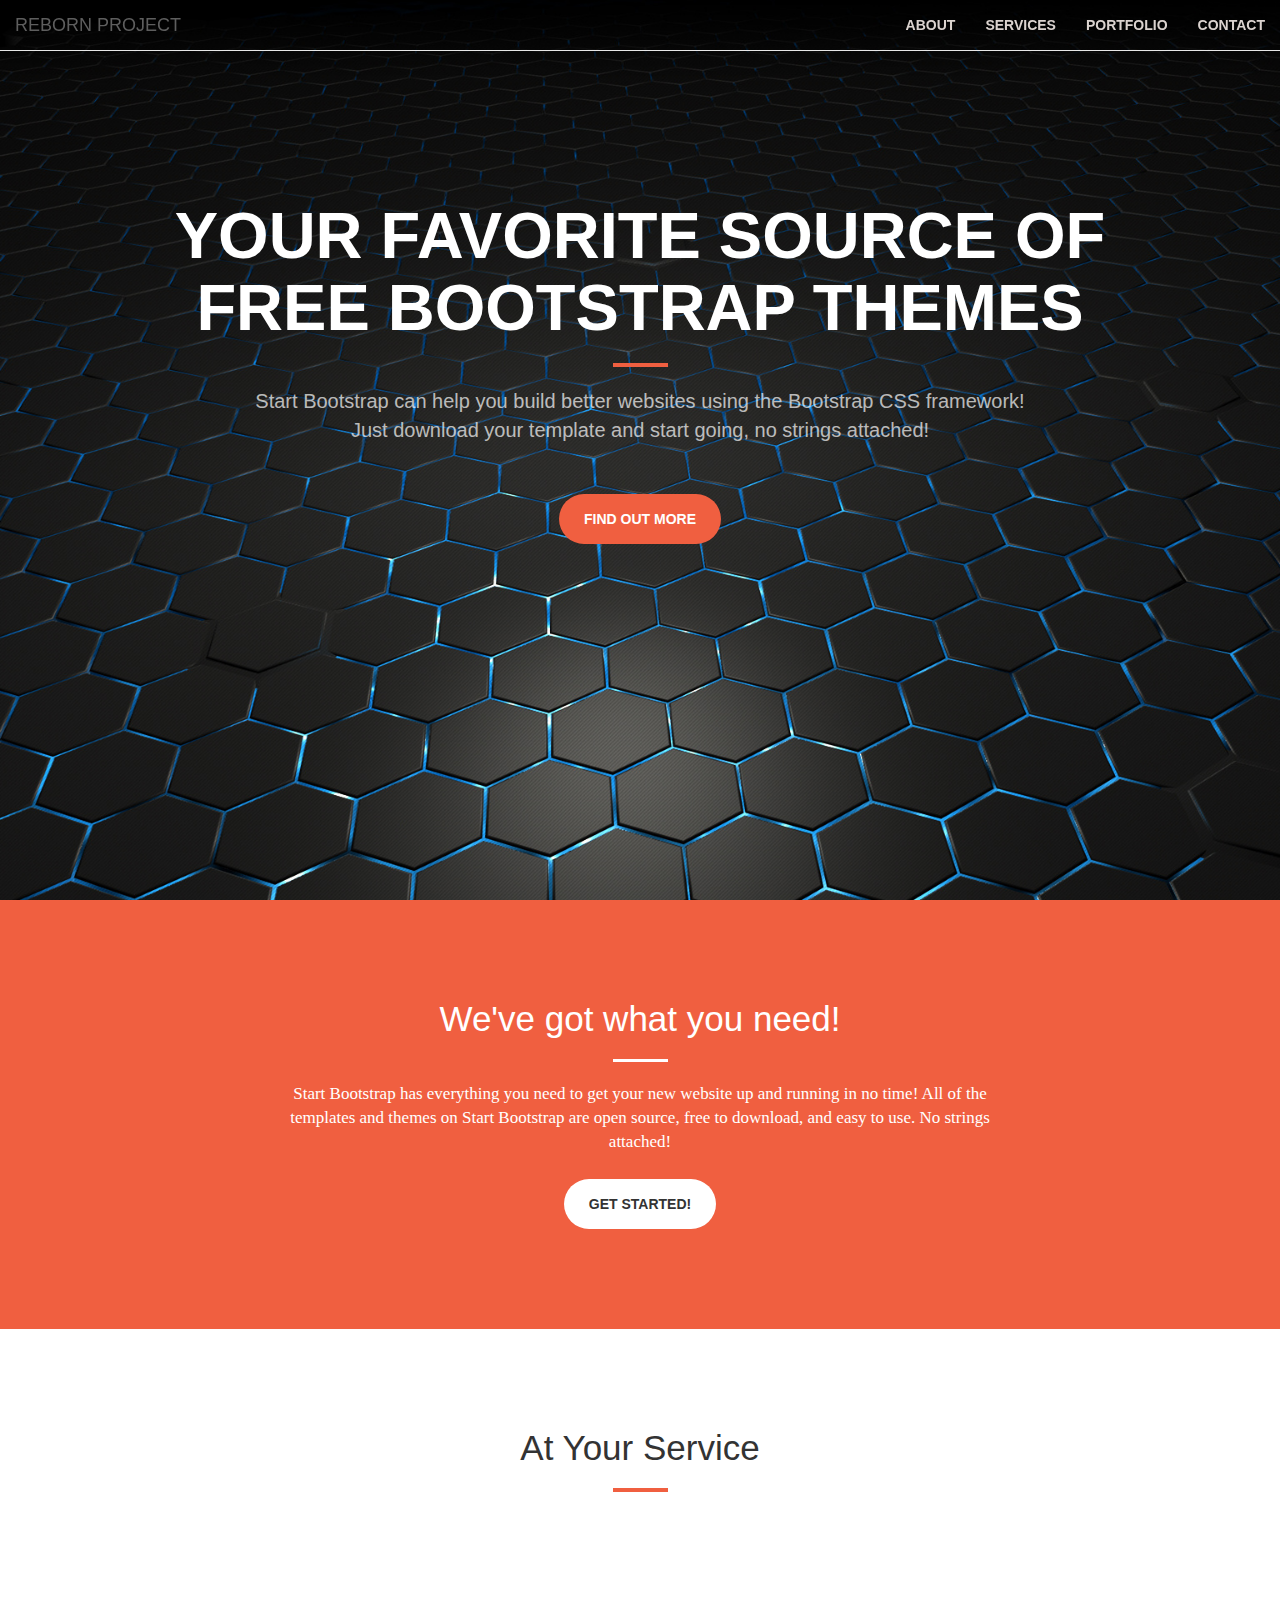
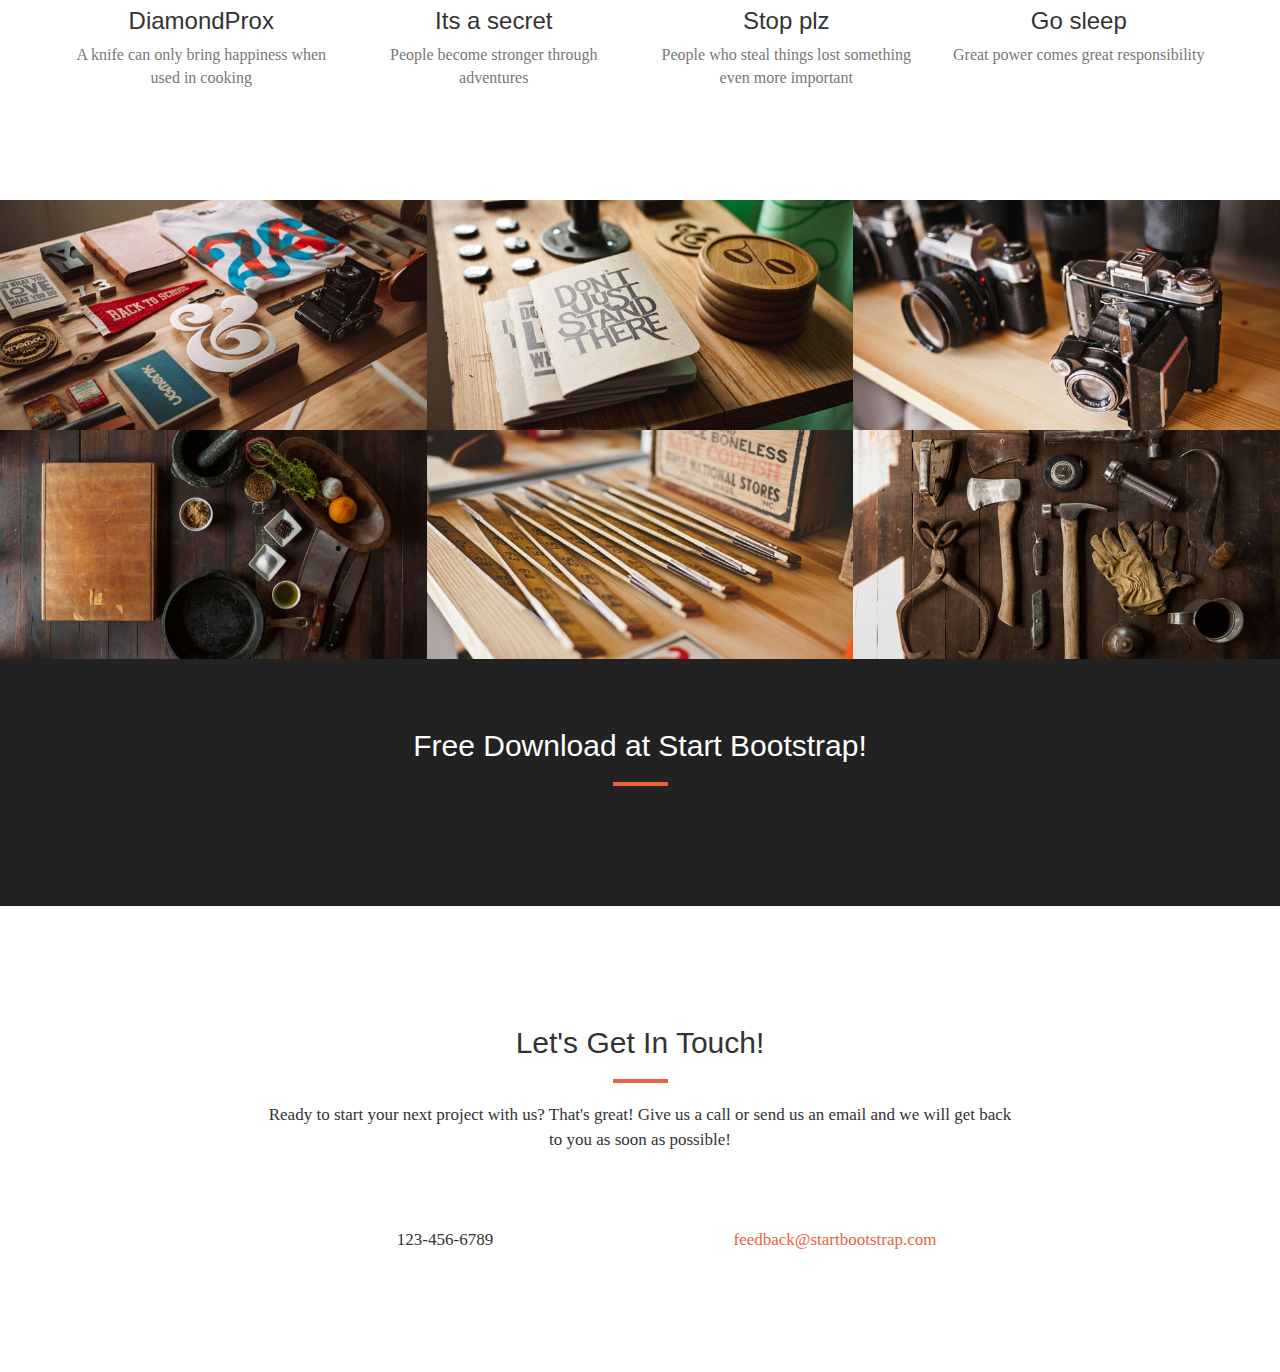
<file: bootstrap-3.3.4-dist/index.html>
<!DOCTYPE html>
<html>
 <head>
	<meta charset="utf-8">
	<meta http-equiv="X-UA-Compatible" content="IE=edge">
	<meta name="viewport" content="width=device-width, initial-scale=1">
	<title>Reborn</title>
 <!-- Bootstrap CSS-->
	<link rel="stylesheet" href="css/bootstrap.min.css">
<!--   <link rel="stylesheet" href="css/bootstrap-theme.min.css"> -->
 <!-- Plugin CSS-->
  <link rel="stylesheet" href="css/animate.min.css">
 <!-- my css-->
  <link rel="stylesheet" href="css/mycss.css">
 <!-- font awesome-icon -->
  <link rel="stylesheet" href="font-awesome/css/font-awesome.min.css">
 <!-- HTML5 shim and Respond.js for IE8 support of HTML5 elements and media queries -->
    <!-- WARNING: Respond.js doesn't work if you view the page via file:// -->
    <!--[if lt IE 9]>
      <script src="https://oss.maxcdn.com/html5shiv/3.7.2/html5shiv.min.js"></script>
      <script src="https://oss.maxcdn.com/respond/1.4.2/respond.min.js"></script>
    <![endif]-->
 </head>
 <body id="page-top" data-spy="scroll" data-target=".navbar-fixed-top">
    <nav class="navbar navbar-default navbar-fixed-top affix-top" role="navigation">
      <div class="container-fluid">
        <div class="navbar-header">      
          <button type="button" class="navbar-toggle" data-toggle="collapse" data-target="#bs-example-navbar-collapse-1">
                    <span class="sr-only">Toggle navigation</span>
                    <span class="icon-bar"></span>
                    <span class="icon-bar"></span>
                    <span class="icon-bar"></span>
          </button>    
          <a class="navbar-brand page-scroll" href="#page-top">Reborn Project</a>
        </div>
        <div class="navbar-collapse collapse navbar-right" id="bs-example-navbar-collapse-1">
          <ul class="nav navbar-nav navbar-right navbar-info">
            <li><a class="page-scroll" href="#about">ABOUT</a></li>
            <li><a class="page-scroll" href="#services">SERVICES</a></li>
            <li><a class="page-scroll" href="#portfolio">PORTFOLIO</a></li>  
            <li><a class="page-scroll" href="#contact">CONTACT</a></li>          
          </ul>         
        </div><!--/.nav-collapse -->
      </div>
    </nav>
    <header>
    <!-- <div class="containter-fluid"> -->
		  <div class="header-content-inner">
        <div class="header-title">
			    <h1 class="h1font">YOUR FAVORITE SOURCE OF FREE BOOTSTRAP THEMES
          </h1>
          <hr>
          <p>
          Start Bootstrap can help you build better websites using the Bootstrap CSS framework! Just download your template and start going, no strings attached!
          </p>
          <button type="button" class="btn btn-primary">FIND OUT MORE</button>
        </div>
		  </div>
    <!-- </div> -->
    </header>
    <section class="bg-primary" id="about">
      <div class="container">
        <div class="row">
          <div class="col-lg-8 col-lg-offset-2 text-center">
            <h2 class="section1">We've got what you need!</h2>
            <hr class="white">
            <p> Start Bootstrap has everything you need to get your new website up and running in no time! All of the templates and themes on Start Bootstrap are open source, free to download, and easy to use. No strings attached!</p>
            <button type="button" class="btn btn-default">Get Started!</button>
          </div>
        </div>
      </div>
    </section>
    <section id="services">
      <div class="container">
        <div class="row">
          <div class="col-lg-12 text-center">
            <h2 class="section1">At Your Service</h2>
            <hr>
          </div>
        </div>
      </div>
      <div class="container">
        <div class="row">
          <div class="col-lg-3 col-md-6 text-center">
            <div class="service">
              <i class="fa-diamond icolor fa fa-4x wow wobble"></i>
              <h3>DiamondProx</h3>
              <p>A knife can only bring happiness when used in cooking</p>
            </div>
          </div>
          <div class="col-lg-3 col-md-6 text-center">
            <div class="service">
              <i class="fa-user-secret icolor fa fa-4x wow wobble"></i>
              <h3>Its a secret</h3>
              <p>People become stronger through adventures</p>
            </div>
          </div>
          <div class="col-lg-3 col-md-6 text-center">
            <div class="service">
              <i class="fa-ban icolor fa fa-4x wow wobble"></i>
              <h3>Stop plz</h3>
              <p>People who steal things lost something even more important</p>
            </div>
          </div>
          <div class="col-lg-3 col-md-6 text-center">
            <div class="service">
              <i class="fa-hotel icolor fa fa-4x wow wobble"></i>
              <h3>Go sleep</h3>
              <p>Great power comes great responsibility</p>
            </div>
          </div>
        </div>
      </div>
    </section>
    <section id="portfolio" style="padding:0px"> <!-- mac dinh section = noi dung cach 100px - ta can hinh` 6 o^ sat' nhau trong section nen padding = 0px -->
      <div class="container-fluid">
        <div class="row no-gutter">
			<div class="col-lg-4 col-sm-6">
			<!-- 	<div class="cover-image">
					<div class="cover-image-content">
						<div class="project-category text-faded">
							Category
						</div>
						<div class="project-name">
							Project Name
						</div>
					</div>
				</div> -->
				<!-- <div class="image-container"> -->
					<a href="#" alt class="abox">
            <div class="cover-image">
              <div class="cover-image-content">
                <div class="project-category text-faded">
                  Category
                </div>
                <div class="project-name">
                  Project Name
                </div>
              </div>
            </div>
						<img src="img/portfolio/1.jpg" class="img-responsive">
					</a>
				<!-- </div> -->
			</div>		  
          <div class="col-lg-4 col-sm-6">
           <a href="#" alt class="abox">
            <div class="cover-image">
              <div class="cover-image-content">
                <div class="project-category text-faded">
                  Category
                </div>
                <div class="project-name">
                  Project Name
                </div>
              </div>
            </div>
            <img src="img/portfolio/2.jpg" class="img-responsive">
           </a>
          </div>
          <div class="col-lg-4 col-sm-6">
           <a href="#" alt class="abox">
            <div class="cover-image">
              <div class="cover-image-content">
                <div class="project-category text-faded">
                  Category
                </div>
                <div class="project-name">
                  Project Name
                </div>
              </div>
            </div>
            <img src="img/portfolio/3.jpg" class="img-responsive">
           </a>
          </div>
          <div class="col-lg-4 col-sm-6">
            <div class="cover-image">
              <div class="cover-image-content">
                <div class="project-category text-faded">
                  Category
                </div>
                <div class="project-name">
                  Project Name
                </div>
              </div>
            </div>
           <a href="#" alt class="abox">
            <div class="cover-image">
              <div class="cover-image-content">
                <div class="project-category text-faded">
                  Category
                </div>
                <div class="project-name">
                  Project Name
                </div>
              </div>
            </div>
            <img src="img/portfolio/4.jpg" class="img-responsive">
           </a>
          </div>
          <div class="col-lg-4 col-sm-6">
           <a href="#" alt class="abox">
            <div class="cover-image">
              <div class="cover-image-content">
                <div class="project-category text-faded">
                  Category
                </div>
                <div class="project-name">
                  Project Name
                </div>
              </div>
            </div>
            <img src="img/portfolio/5.jpg" class="img-responsive">
           </a>
          </div>
          <div class="col-lg-4 col-sm-6">
           <a href="#" alt class="abox">
            <div class="cover-image">
              <div class="cover-image-content">
                <div class="project-category text-faded">
                  Category
                </div>
                <div class="project-name">
                  Project Name
                </div>
              </div>
            </div>
            <img src="img/portfolio/6.jpg" class="img-responsive">
           </a>
          </div>
        </div>
      </div>
    </section>
    <aside class="bg-primary text-center">
      <div class="container">
        <h2>Free Download at Start Bootstrap!</h2>
        <hr>
        <button type="button" class="btn btn-success wow tada">DOWNLOAD NOW!</button>
      </div>
    </aside>
    <section id="contact">
      <div class="container text-center">
        <div class="row">
          <div class="col-lg-8 col-lg-offset-2 text-center">
            <h2>Let's Get In Touch!</h2>
            <hr>
            <p>Ready to start your next project with us? That's great! Give us a call or send us an email and we will get back to you as soon as possible!
            </p>
          </div>
        </div>
        <div class="row ">
          <div class="col-lg-4 col-sm-6 col-lg-offset-2 col-xs-12 col-md-6 text-center">
            <i class="fa fa-4x fa-mobile wow shake"></i>
            <p>123-456-6789</p>
          </div>
          <div class="col-lg-4 col-sm-6 col-md-6 col-xs-12 text-center">
            <i class="fa fa-4x fa-envelope-square wow shake"></i>
            <p>
              <a style="color:#f05f40" href="mailto:your-email@your-domain.com">feedback@startbootstrap.com</a>
            </p>
          </div>
        </div>
      </div>
    </section>

    <!-- jQuery (necessary for Bootstrap's JavaScript plugins) -->
    <script src="js/jquery.min.js"></script>
    <!-- http://fittextjs.com/-->
    <script src="js/jquery.fittext.js"></script>
    <!-- http://gsgd.co.uk/sandbox/jquery/easing/ -->
    <script src="js/jquery.easing.min.js"></script>
    <!-- wow - effect-->
    <script src="js/wow.min.js"></script>
    <!-- Include all compiled plugins (below), or include individual files as needed -->
    <script src="js/bootstrap.min.js"></script>
	<script src="js/myjs.js"></script>

</html>
</file>
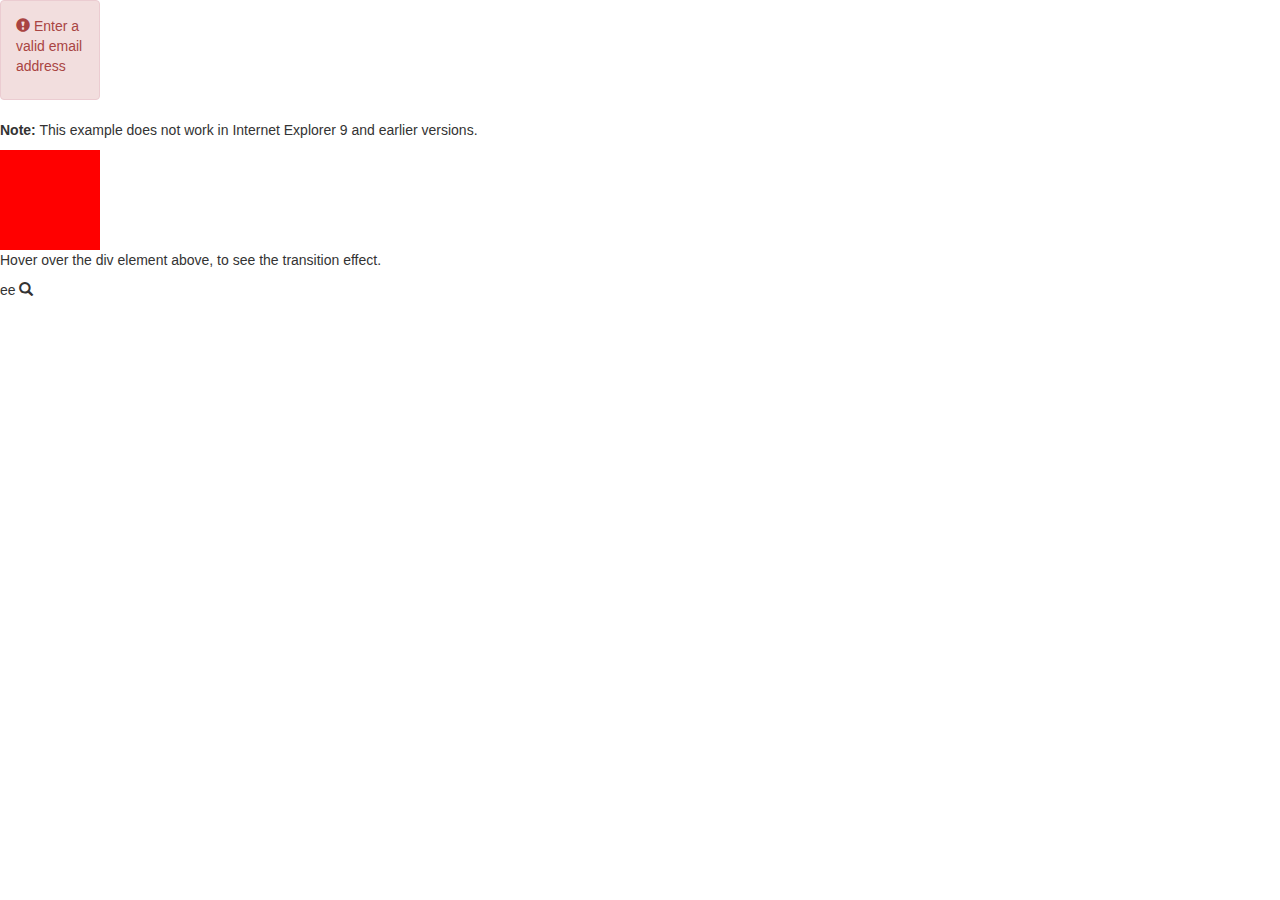
<file: bootstrap-3.3.4-dist/test.html>
<!DOCTYPE html>
<html>
<head>
		<meta charset="utf-8">
	<meta http-equiv="X-UA-Compatible" content="IE=edge">
	<meta name="viewport" content="width=device-width, initial-scale=1">
	<title>Reborn</title>
 <!-- Bootstrap CSS-->
	<link rel="stylesheet" href="css/bootstrap.min.css">
<!--   <link rel="stylesheet" href="css/bootstrap-theme.min.css"> -->
 <!-- Plugin CSS-->
  <link rel="stylesheet" href="css/animate.min.css">
 <!-- my css-->
  <link rel="stylesheet" href="css/mycss.css">
 <!-- font awesome-icon -->
  <link rel="stylesheet" href="font-awesome/css/font-awesome.min.css">
 <!-- HTML5 shim and Respond.js for IE8 support of HTML5 elements and media queries -->
    <!-- WARNING: Respond.js doesn't work if you view the page via file:// -->
    <!--[if lt IE 9]>
      <script src="https://oss.maxcdn.com/html5shiv/3.7.2/html5shiv.min.js"></script>
      <script src="https://oss.maxcdn.com/respond/1.4.2/respond.min.js"></script>
    <![endif]-->
<style> 
div {
    width: 100px;
    height: 100px;
    background: red;
    -webkit-transition: width 2s, height 4s; /* For Safari 3.1 to 6.0 */
    transition: width 4s, height 4s;
}

div:hover {
    width: 300px;
    height: 300px;
}
</style>
</head>
<body>
	<div class="alert alert-danger" role="alert">
  <span class="glyphicon glyphicon-exclamation-sign" aria-hidden="true"></span>
  <span class="sr-only">Error:</span>
  Enter a valid email address
</div>

<p><b>Note:</b> This example does not work in Internet Explorer 9 and earlier versions.</p>

<div></div>

<p>Hover over the div element above, to see the transition effect.</p>
<span class="glyphicons glyphicons-leaf">ee</span>
<span class="glyphicon glyphicon-search" aria-hidden="true"></span>
</body>
</html>
</file>
<file: bootstrap-3.3.4-dist/css/mycss.css>
/*body {
	background-image: url('../img/header.jpg');
    -webkit-background-size: cover;
    -moz-background-size: cover;
    background-size: cover;
    -o-background-size: cover;
}*/
html, body {
  width: 100%;
  height: 100%;
}
nav{
  width: 100%;
}
.navbar {
	background: rgba(54, 25, 25, .00004);	
	-webkit-transition: background .5s ease-in-out,padding .5s ease-in-out;
    -moz-transition: background .5s ease-in-out,padding .5s ease-in-out;
    transition: background .5s ease-in-out,padding .5s ease-in-out;
}
.navbar.darknavbar {
	background: white;
    font-weight: bold;
}
.navbar.darknavbar .navbar-brand {
	color: #f05f40;
	font-weight: bold;
}
.navbar.darknavbar .navbar-nav>li>a{
	color:#222;
}
.navbar.darknavbar .navbar-nav .active>a{
	color:#f05f40;
}
.page-scroll{
	color:#f05f40;
}
.navbar .navbar-brand {
	text-transform: uppercase;
	font-family: 'Open Sans','Helvetica Neue',Arial,sans-serif;
	font-weight: inherit;
	color: #DBD3CF;
}
.navbar .navbar-nav>li>a {
	text-transform: uppercase;
	font-family: 'Open Sans','Helvetica Neue',Arial,sans-serif;
	font-weight: bolder;
	color: #DBD3CF;
}
/*.containter-fluid */.header-title {
	padding-top: 100px;
	font-weight: bold;
	width: 100%;
	margin: 0 auto;
	text-align: center;
}
header .header-content-inner {
  position: relative;
  width: 100%;
  padding: 100px 15px;
  text-align: center;
}
/*.header-title {
	color: white;	
	font-weight: bolder;
}*/
.h1font {
	margin-top: 0;
  	margin-bottom: 0;
  	text-transform: uppercase;
  	font-weight: 700;
}
@media (min-width: 768px){
	header .header-title {
 	 margin-right: auto;
  	 margin-left: auto;
  	 max-width: 1000px;
	 }
}
	/*.header-title {
	padding-top: 90px;
	color: white;	
	font-weight: bolder;
	}*/
}
@media(min-width:767px) {
    .navbar {
        -webkit-transition: background .5s ease-in-out,padding .5s ease-in-out;
        -moz-transition: background .5s ease-in-out,padding .5s ease-in-out;
        transition: background .5s ease-in-out,padding .5s ease-in-out;
        background: rgba(54, 25, 25, .00004);	
	    position: fixed;
    }
    .navbar .navbar-brand {
	text-transform: uppercase;
	font-family: 'Open Sans','Helvetica Neue',Arial,sans-serif;
	font-weight: inherit;
	color: #DBD3CF;
	}
	.navbar .navbar-nav>li>a {
	text-transform: uppercase;
	font-family: 'Open Sans','Helvetica Neue',Arial,sans-serif;
	font-weight: bolder;
	color: #DBD3CF;
    }
}
/*@media (min-width: 1000px){
header {
  min-height: 100%;
}
}*/
header {
  position: relative;
  width: 100%;
  min-height: auto;
  text-align: center;
  color: #fff;
   /* background-image: url('../img/spidey.jpg');*/
  -webkit-background-size: cover;
  -moz-background-size: cover;
   background-size: cover;
   -o-background-size: cover;
}
@media (min-width: 768px){
header {
  min-height: 100%;
}
}	
hr{
  max-width: 55px;
  border-color: #f05f40;
  border-width: 4px;
}
hr.white{
  max-width: 55px;
  border-color: #fff;
  border-width: 3px;
}
.header-content-inner .header-title>p{
	color: rgba(255,255,255,.7);
	margin-bottom: 50px;
	width: auto;
	font-weight: lighter;
    font-size: 20px;
  	padding: 0 0;
}
@media(min-width:767px) {
    .header-content-inner .header-title>p{
	color: rgba(255,255,255,.7);
	margin-bottom: 50px;
	width: auto;
	font-weight: lighter;
    font-size: 20px;
  	padding: 0 100px;
	}
}
.btn-primary {
	background-color: #f05f40;
	border-color: #f05f40;
}
.btn-primary:hover{
	background-color: #EF3912;
	border-color: #f05f40;
}
.btn-primary:active {
	background-color: #EF3912;
	border-color: #f05f40;
}
.btn-primary:focus {
	background-color: #EF3912;
	border-color: #f05f40;
}
.btn-default{
	background-color: #fff;
	border-color: #fff;
	margin-top: 5px;
}
.btn {
  border: 0;
  border-radius: 300px; /* lam button thanh hinh tron */
  text-transform: uppercase;
  font-family: 'Open Sans','Helvetica Neue',Arial,sans-serif;
  font-weight: 700;
  padding: 15px 25px;
}
.bg-primary{
	background-color: #f05f40;
}
section {
	padding: 100px 0;
}
.section1{
	margin-top: 0px;
	font-size: 35px;
}
.container .row .text-center>p{
	font-size: 17px;
	font-weight: lighter;
	font-family: cursive;
	margin-bottom: 20px;
}
.service{
	margin: 50px auto 0;
}
@media(min-width: 992px){
 .service {
	margin: 20px auto 0;
	}
}

@media(min-width: 992px){
 .navbar-right" {
	display: none;
	}
}
.icolor{
	color: #f05f40;
}
.service>p {
	font-family: cursive;
	color: #777;
	font-size: 16px;
}
.row.no-gutter > [class*=" col-"] {
    padding-right: 0;
    padding-left: 0;
}
.abox {
    display: block;
    margin: auto;
    max-width: 650px;
}
/*.abox-hover{
	display: none;
	background-color: rgba(240,95,64,.9); 
}
.img-responsive:hover {
		
}*/
aside{
	padding:50px 0;
}
aside.bg-primary {
	background-color: #222;
}
.btn-success {
	background-color: #FFFAF9;
	color: #222;
}
.btn-success:hover{
	background-color: #FFFAF9;
	color: #222;
}
.btn-success:active {
	background-color: #FFFAF9;
	color: #222;
}
.btn-success:focus {
	background-color: #FFFAF9;
	color: #222;
}
.cover-image{
	position: absolute;
	/*z-index: 2;*/
	width: 100%;
	height: 100%;
	text-align: center;
	max-width: 650px;
	-webkit-transition: all .35s;
    -moz-transition: all .35s;
    transition: all .35s
}
.cover-image:hover{
	background-color: #f05f40;
	opacity: 0.9;
}
.cover-image:hover .cover-image-content{
	display: block;
}
.cover-image-content {
	display: none;
	position:relative;
	top: 50%; 
	transform: translateY(-50%); 
}
/*.image-container {
	z-index: 1;
}*/
.project-category {
	font-size: 16px;
	text-transform: uppercase;
	font-weight: 800;
    font-family: 'Open Sans','Helvetica Neue',Arial,sans-serif;
}
.text-faded {
	color:rgba(255,255,255,.7);
}
.project-name {
	font-size:21px;
	font-family: cursive;
	color:#fff;
}
@media(min-width: 767px){
 .project-category {
	font-size: 22px;
	}
}
@media(min-width: 767px){
 .project-name {
	font-size: 27px;
	}
}
</file>
